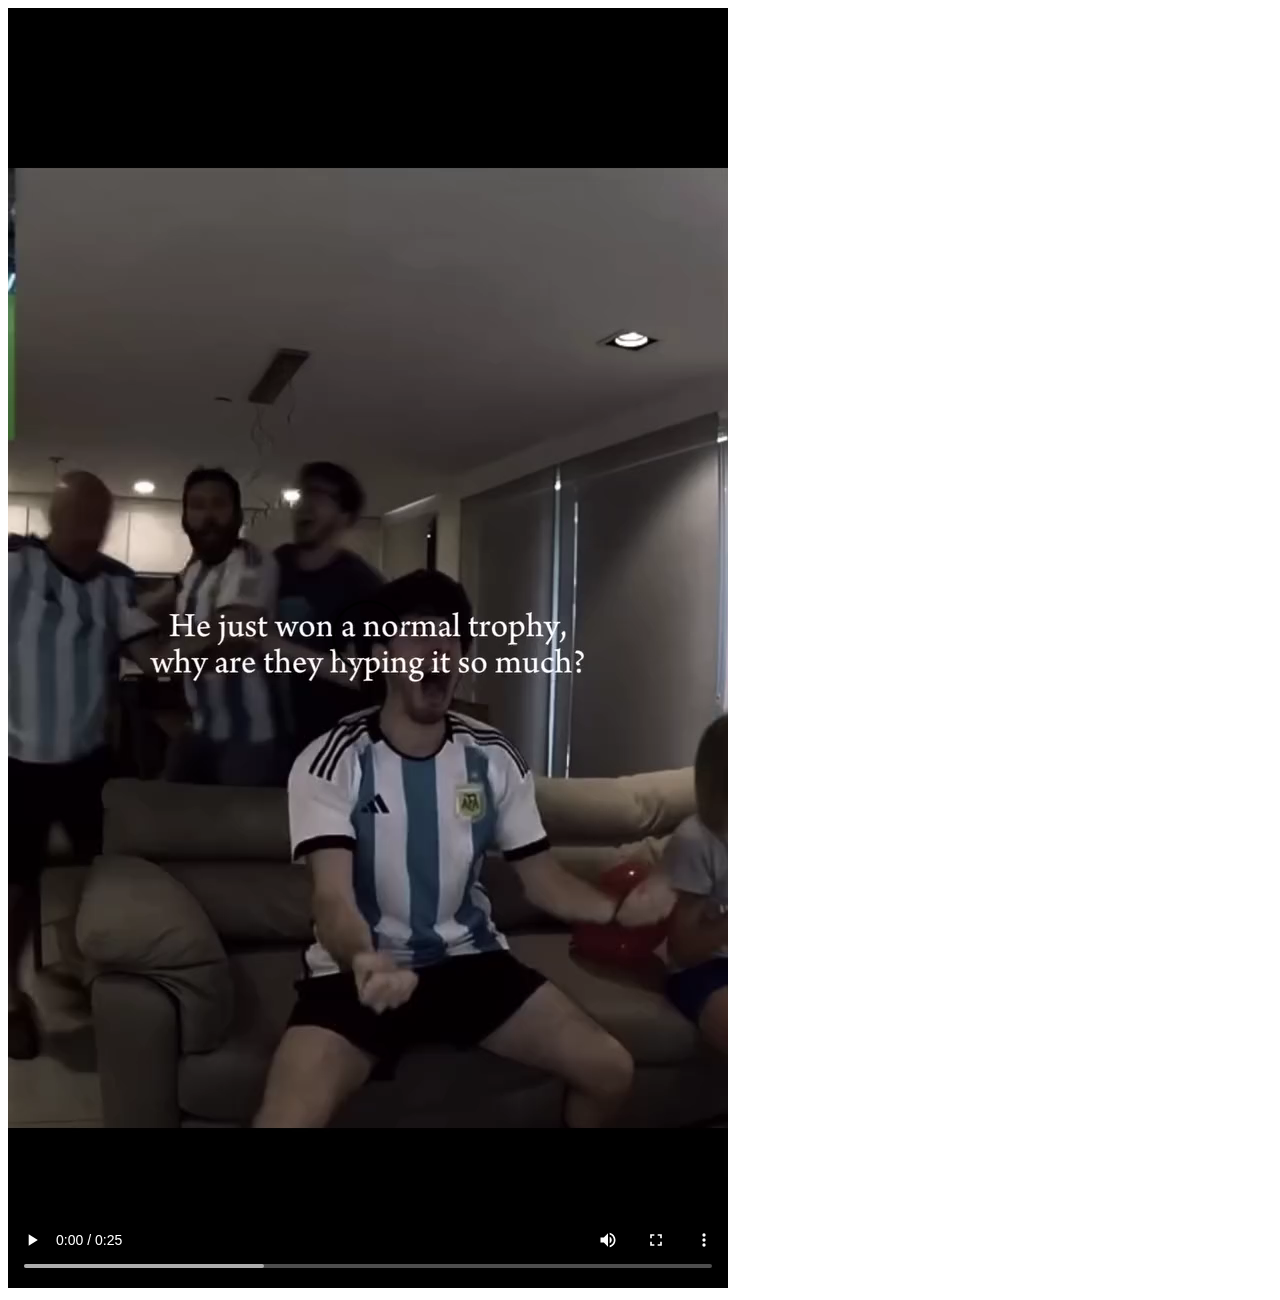
<file: video1/index.html>
<!DOCTYPE html>
<html lang="en">
<head>
    <meta charset="UTF-8">
    <meta name="viewport" content="width=device-width, initial-scale=1.0">
    <title>Document</title>
</head>
<body>
   <video src="video1.mp4"controls></video>
</body>
</html>
</file>
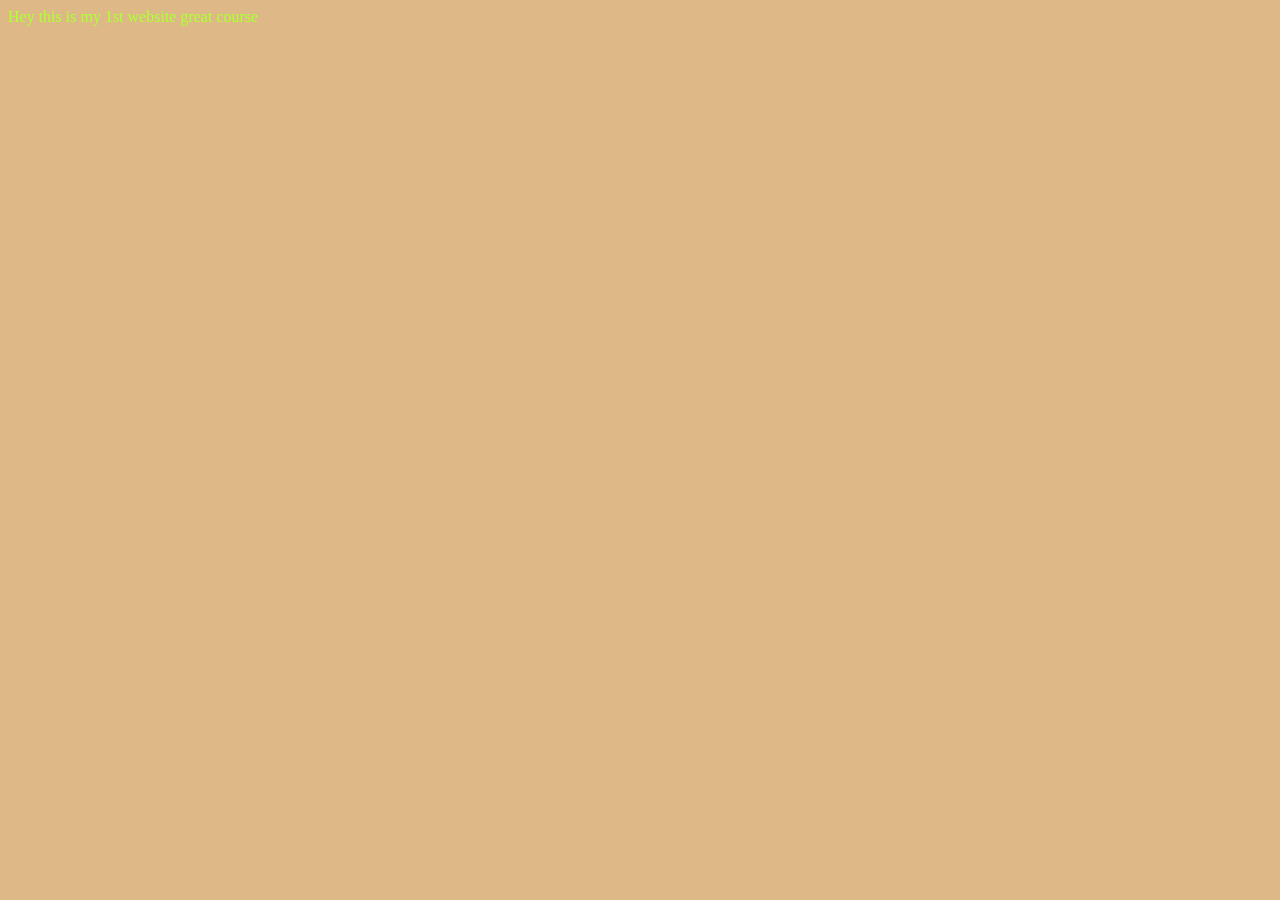
<file: video2/index.html>
<!DOCTYPE html>
<html lang="en">
<head>
    <meta charset="UTF-8">
    <meta name="viewport" content="width=device-width, initial-scale=1.0">
    <title>First website</title>
    <link rel="stylesheet" href="style.css">
</head>
<body>
    Hey this is my 1st website great course

    <script src="script.js"></script>
</body>
</html>
</file>
<file: video2/style.css>
body{
    background-color: burlywood;
    color: greenyellow;
}
</file>
